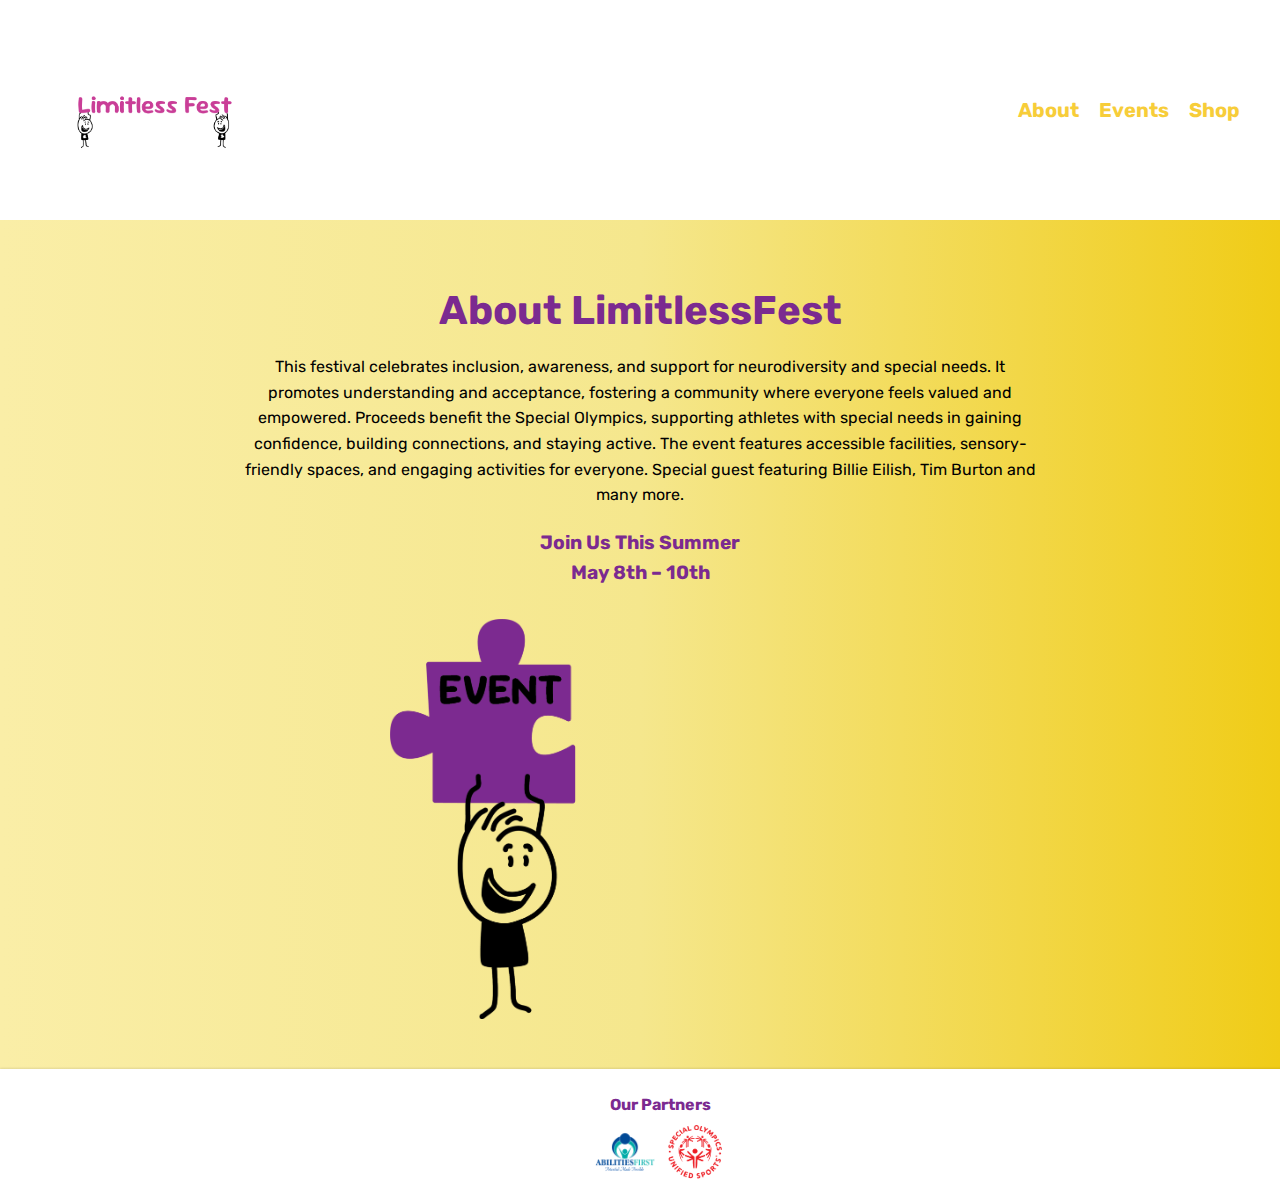
<file: page2/about.html>
<!DOCTYPE html>
<html lang="en">
<head>
    <meta charset="UTF-8">
    <meta name="viewport" content="width=device-width, initial-scale=1.0">
    <title>About LimitlessFest</title>
    <link rel="preconnect" href="https://fonts.googleapis.com">
    <link rel="preconnect" href="https://fonts.gstatic.com" crossorigin>
    <link href="https://fonts.googleapis.com/css2?family=Rubik:ital,wght@0,300..900;1,300..900&display=swap" rel="stylesheet">
    <link rel="stylesheet" href="css/style.css">
</head>
<body>
    <header>
        <div class="logo">
            <a href="../index.html">
                <img src="img/limit.png" alt="logo" class="clickable-image">
            </a>
        </div>
        <nav>
            <ul>
                <li><a href="..//page2/about.html" class="">About</a></li>
                <li><a href="..//page3/event.html" class="">Events</a></li>
                <li><a href="../page4/shop.html" class="">Shop</a></li>
            </ul>
        </nav>
    </header>

    <section class="about">
        <div class="about-content">
            <h1>About LimitlessFest</h1>
            <p>
                This festival celebrates inclusion, awareness, and support for neurodiversity and special needs. It promotes understanding and acceptance, fostering a community where everyone feels valued and empowered.
                Proceeds benefit the Special Olympics, supporting athletes with special needs in gaining confidence, building connections, and staying active.
                The event features accessible facilities, sensory-friendly spaces, and engaging activities for everyone. Special guest featuring Billie Eilish, Tim Burton and many more. 
            </p>
            <p class="highlight">
                Join Us This Summer <br> May 8th – 10th </br>
            </p>
        </div>
     
        <div class="image-button">
            <a href="../page3/event.html">
                <img src="img/Event.png" alt="Event Button" class="clickable-image">
            </a>
        </div>
    </section>


    <footer>
        <h3>Our Partners</h3>
        <div class="partners">
            <img src="img/AF.png" alt="Partner Logo AF">
            <img src="img/so.png" alt="Partner Logo SO">
        </div>
    </footer>
</body>
</html>
</file>
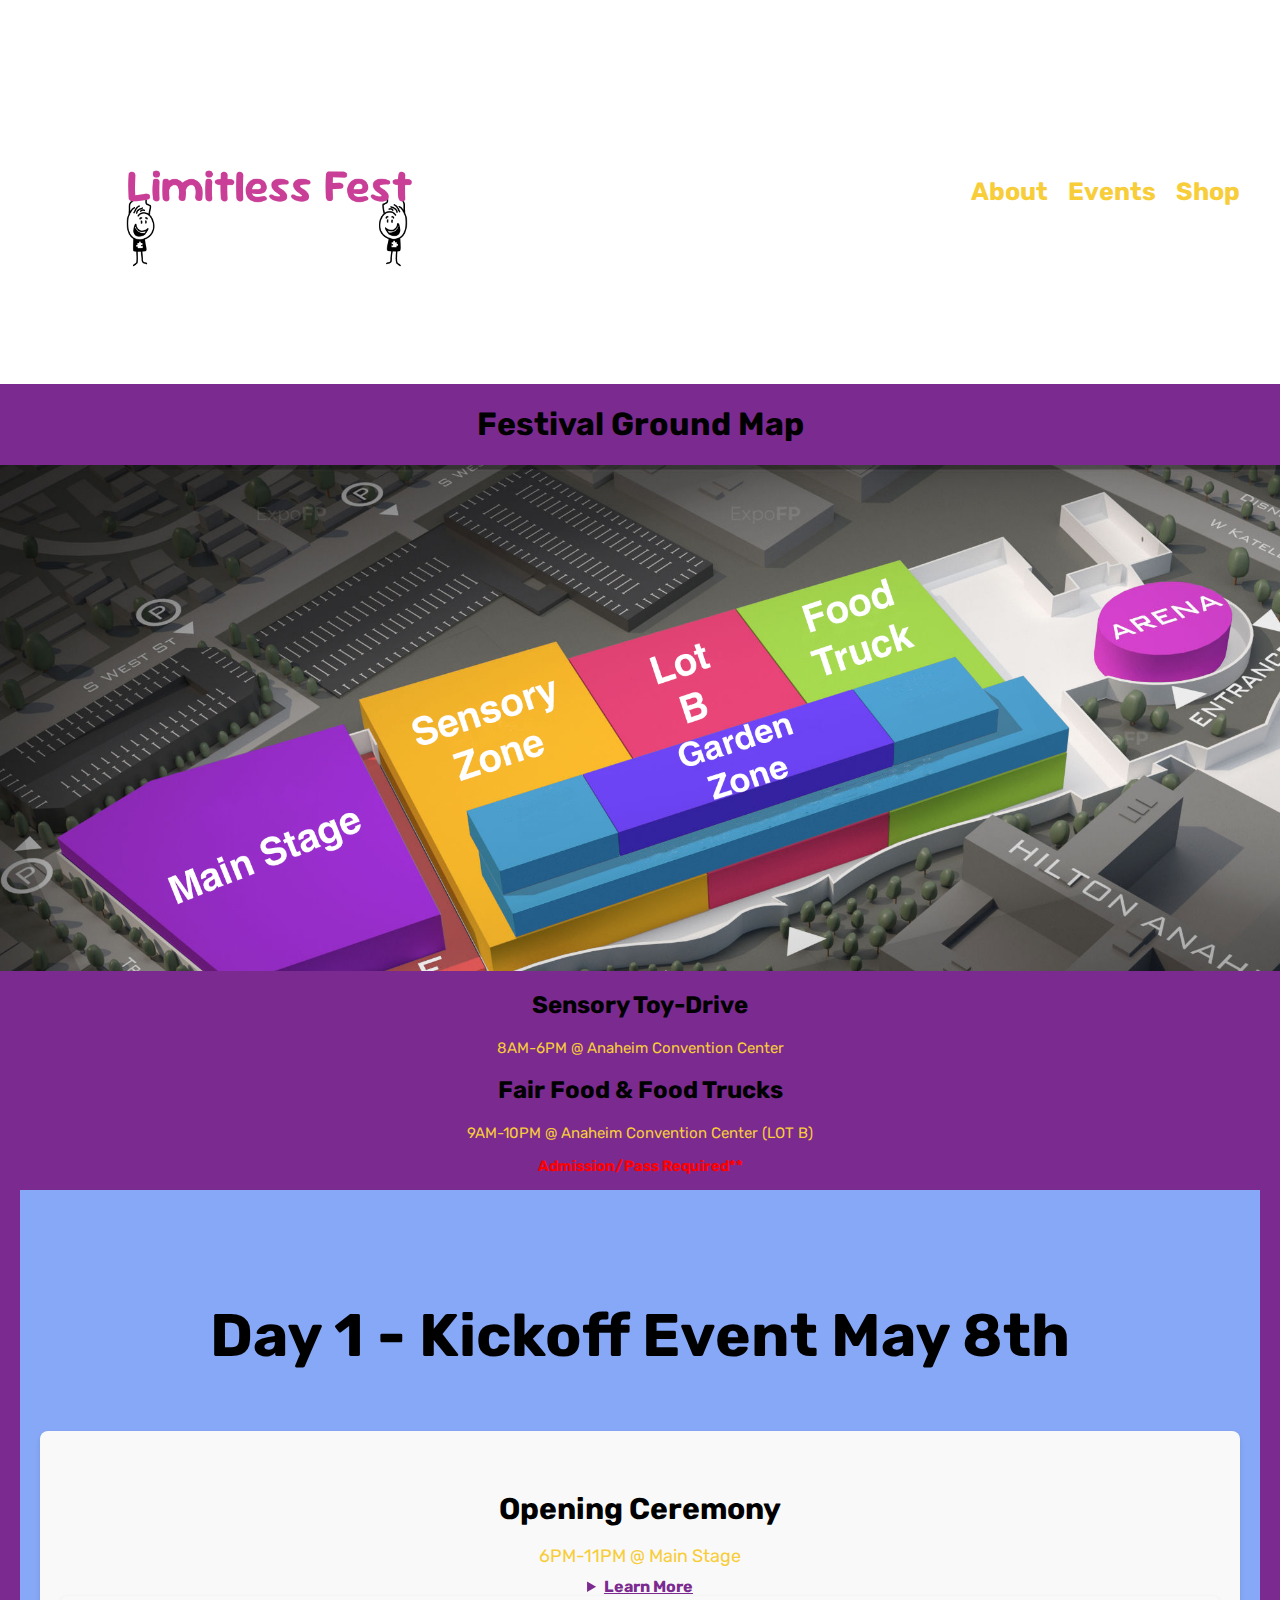
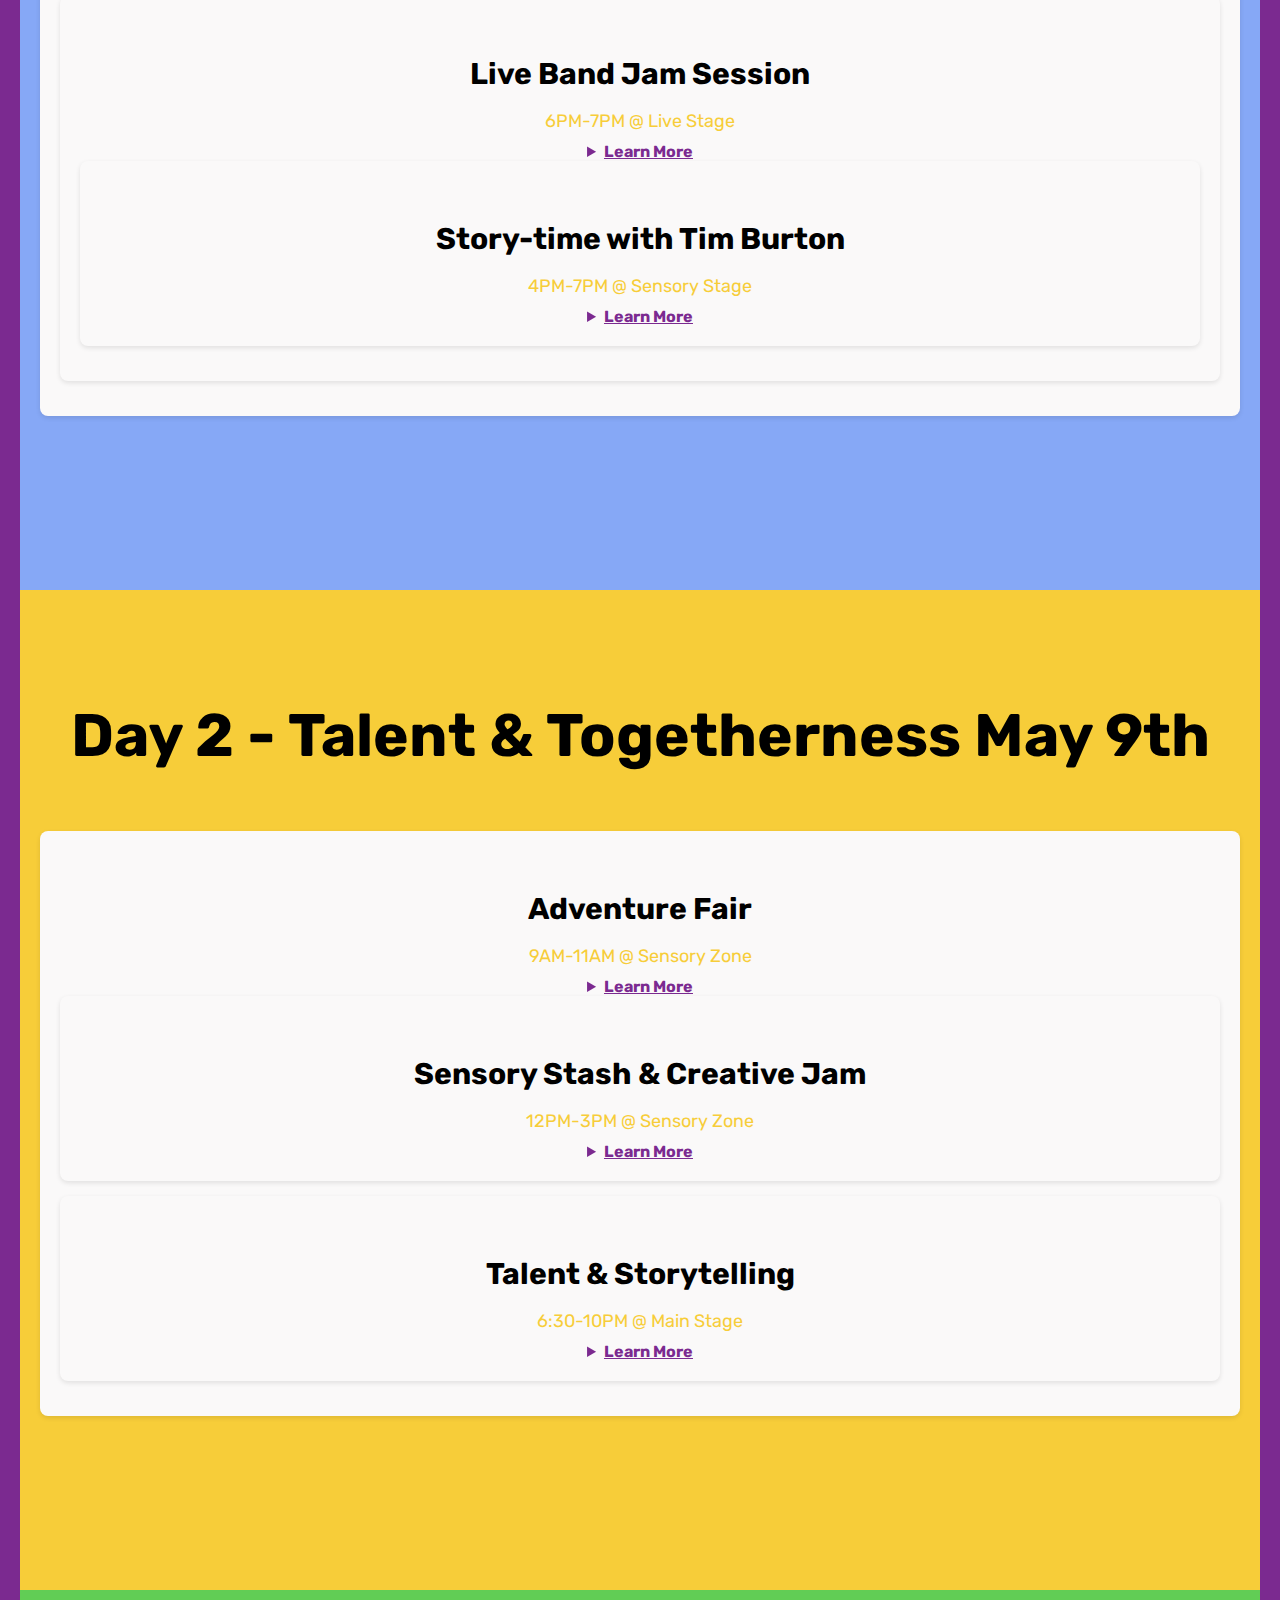
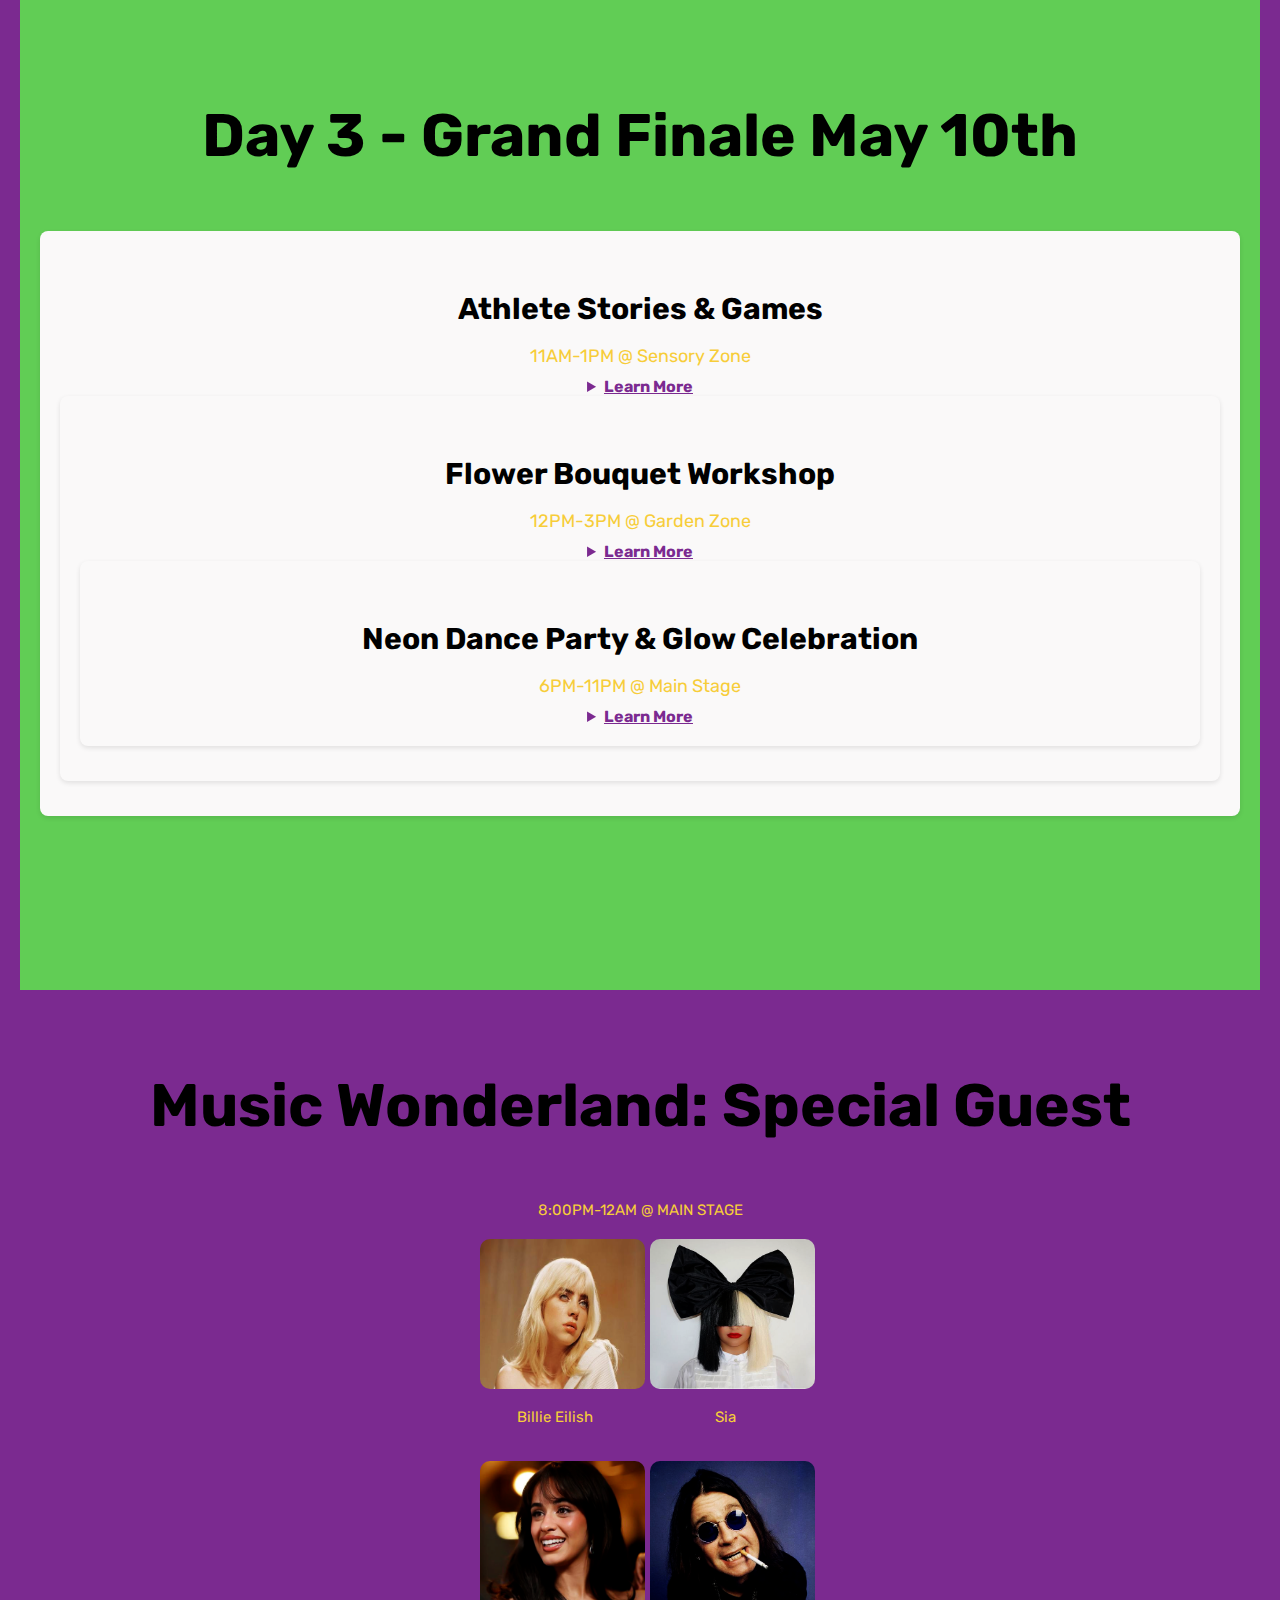
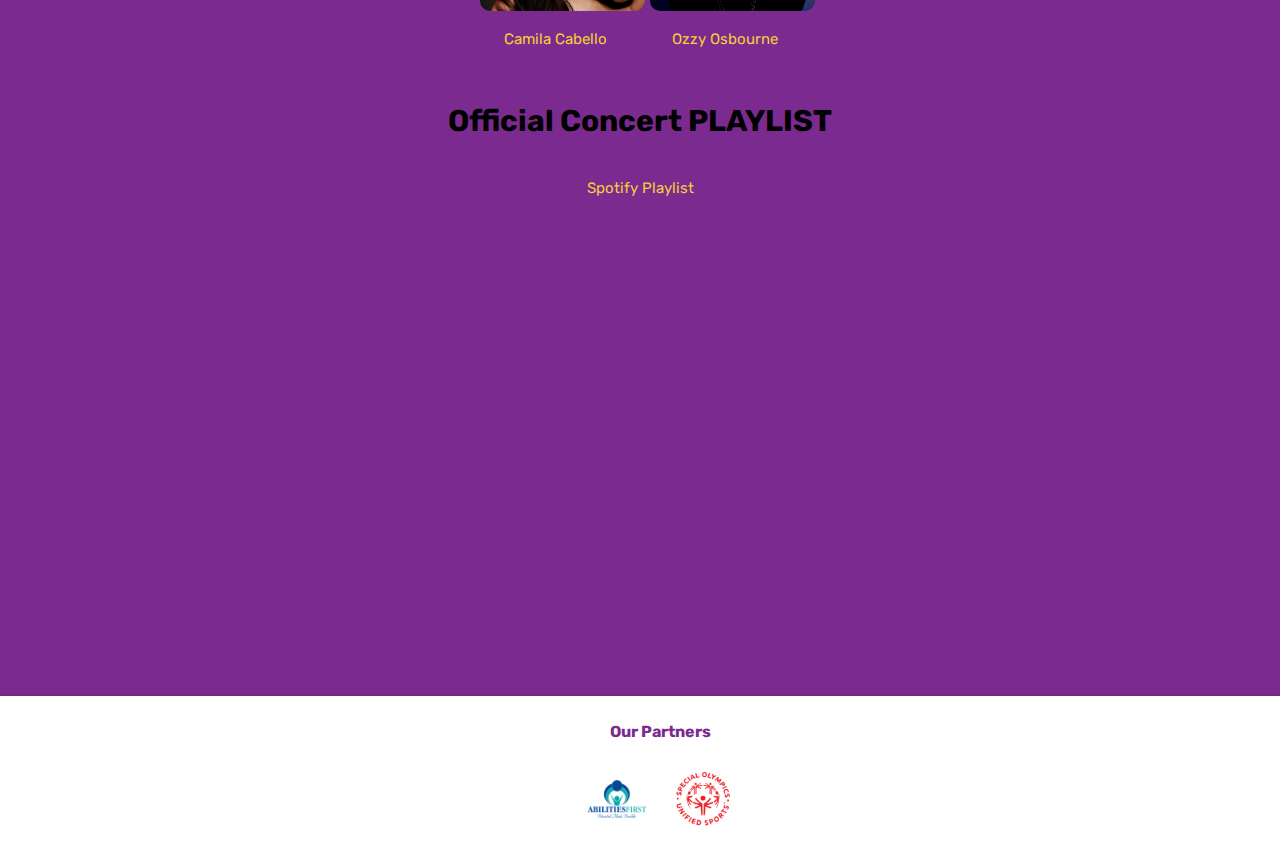
<file: page3/event.html>
<!DOCTYPE html>
<html lang="en">
<head>
    <meta charset="UTF-8">
    <meta name="viewport" content="width=device-width, initial-scale=1.0">
    <title>LimitlessFest</title>
    <link rel="stylesheet" href="css/style.css">
    <link rel="preconnect" href="https://fonts.googleapis.com">
    <link rel="preconnect" href="https://fonts.gstatic.com" crossorigin>
    <link href="https://fonts.googleapis.com/css2?family=Rubik:wght@400;700&display=swap" rel="stylesheet">
</head>
<body>
    <header>
        <div class="image-button">
            <a href="../index.html">
                <img src="img/limit.png" alt="LimitlessFest Logo" class="clickable-image">
            </a>
        </div>
        <nav>
            <ul>
                <li><a href="../page2/about.html">About</a></li>
                <li><a href="../page3/event.html">Events</a></li>
                <li><a href="../page4/shop.html">Shop</a></li>
            </ul>
        </nav>
    </header>
    <main>
        <h1 class="center-text">Festival Ground Map</h1>
       
        <img src="img/map.png" alt="Festival Ground Map" class="map">
        <section class="event">
            <h2>Sensory Toy-Drive</h2>
            <p>8AM-6PM @ Anaheim Convention Center</p>
            <h2>Fair Food & Food Trucks</h2>
            <p>9AM-10PM @ Anaheim Convention Center (LOT B)</p>
            <p class="highlight">Admission/Pass Required**</p>

            <section class="day-section day-1">
            <h3>Day 1 - Kickoff Event May 8th</h3>
            <div class="event-card">
                <div class="event-details">
                    <h4>Opening Ceremony</h4>
                    <p>6PM-11PM @ Main Stage</p>
                    <details class="info-box">
                        <summary class="learn-more-button">Learn More</summary>
                        <p class="info-text">Opening Ceremony: A parade and torch lighting led by Special Olympics athletes to start the festival 
                            <br>with inspiring speeches and a sense of excitement.</br> </p>
                    </details>
                  
             
                <div class="event-details">
                    <h4>Live Band Jam Session</h4>
                    <p>6PM-7PM @ Live Stage</p>
                    <details class="info-box">
                        <summary class="learn-more-button">Learn More</summary>
                        <p class="info-text">Get ready to groove to the beats of an electrifying live band! 
                            <br>Join us for an unforgettable night of music, featuring high-energy performances </br> and catchy tunes that’ll have you dancing and singing along. 
                            <br> Grab your friends, feel the vibe, and enjoy the perfect soundtrack to wrap up the day!</br>
                    </details>
                    
                <div class="event-details">
                    <h4>Story-time with Tim Burton</h4>
                    <p>4PM-7PM @ Sensory Stage</p>
                    <details class="info-box">
                        <summary class="learn-more-button">Learn More</summary>
                        <p class="info-text">Settle in for a special read-along session with Tim Burton! Enjoy a mix of enchanting and imaginative tales as he shares his favorite stories. With his unique storytelling 
                            flair, this event promises a magical experience for everyone, filled with laughter, wonder, and a few delightful surprise.</p>
                    </details>
                  
                </div>
            
        </section>
        
        
 


        <section class="day-section day-2">
            <h3>Day 2 - Talent & Togetherness May 9th</h3>
            <div class="event-card">
                <div class="event-details">
                    <h4>Adventure Fair</h4>
                    <p>9AM-11AM @ Sensory Zone</p>
                    <details class="info-box">
                        <summary class="learn-more-button">Learn More</summary>
                        <p class="info-text">Explore booths from local organizations offering job resources, volunteer options, and support.
                            <br> Enjoy games, face painting, and win cool prizes! </br> </p>
                    </details>
                    
                <div class="event-details">
                    <h4>Sensory Stash & Creative Jam</h4>
                    <p>12PM-3PM @ Sensory Zone</p>
                    <details class="info-box">
                        <summary class="learn-more-button">Learn More</summary>
                        <p class="info-text"> Relax in our cozy Sensory Stash Pad with art and music therapy. Get creative and connect with others in a welcoming space.</p>
                    </details>
                    
                </div>
                <div class="event-details">
                    <h4>Talent & Storytelling</h4>
                    <p>6:30-10PM @ Main Stage</p>
                    <details class="info-box">
                        <summary class="learn-more-button">Learn More</summary>
                        <p class="info-text"> End the day with live performances and inspiring stories. Cheer on amazing talents and enjoy special guest appearances—an unmissable celebration!</p>
                    </details>
                  
                </div>
        
        </section>
        <section class="day-section day-3">
            <h3>Day 3 - Grand Finale May 10th</h3>
            <div class="event-card">
                <div class="event-details">
                    <h4>Athlete Stories & Games</h4>
                    <p>11AM-1PM @ Sensory Zone</p>
                    <details class="info-box">
                        <summary class="learn-more-button">Learn More</summary>
                        <p class="info-text">Hear inspiring stories from Special Olympics athletes, followed by a fun athletic games marathon where
                            everyone can join in!</p>
                    </details>
                   
      
                <div class="event-details">
                    <h4>Flower Bouquet Workshop</h4>
                    <p>12PM-3PM @ Garden Zone</p>
                    <details class="info-box">
                        <summary class="learn-more-button">Learn More</summary>
                        <p class="info-text"> Get creative in this hands-on workshop where you can build your own beautiful bouquet of flowers. 
                            Learn the art of floral design and take home a vibrant, personal creation!</p>
                    </details>
                  
        
                <div class="event-details">
                    <h4>Neon Dance Party & Glow Celebration</h4>
                    <p>6PM-11PM @ Main Stage</p>
                    <details class="info-box">
                        <summary class="learn-more-button">Learn More</summary>
                        <p class="info-text">Wrap up the festival with a vibrant dance party! 
                            Enjoy bubbles, free glow sticks, and a sensory-friendly vibe as we celebrate our incredible athletes with a night of music and fun.</p>
                    </details>
                
                </div>
               
            </div>
        </section>
        <section class="guest-section">
            <h3>Music Wonderland: Special Guest</h3>
            <p>8:00PM-12AM @ MAIN STAGE</p>
            <div class="guest-row">
                <div class="guest">
                    <img src="img/billie.png" alt="Billie Eilish">
                    <p>Billie Eilish</p>
                </div>
                <div class="guest">
                    <img src="img/sia.png" alt="Sia">
                    <p>Sia</p>
                </div>
            </div>
            <div class="guest-row">
                <div class="guest">
                    <img src="img/camila.png" alt="Camila Cabello">
                    <p>Camila Cabello</p>
                </div>
                <div class="guest">
                    <img src="img/ozzy.png" alt="Ozzy Osbourne">
                    <p>Ozzy Osbourne</p>
                </div>
            </div>
            <h4>Official Concert PLAYLIST</h4>
            <p>Spotify Playlist</p>
         
            <iframe style="border-radius:12px" src="https://open.spotify.com/embed/playlist/3Qkvu9JdbOvjo4RCZwNwC5?utm_source=generator" 
            width="600" height="450" frameBorder="0" allowfullscreen="" allow="autoplay; clipboard-write; encrypted-media; fullscreen; picture-in-picture" 
            loading="lazy"></iframe>
            </div>
    </main>
    <footer>
        <h3>Our Partners</h3>
        <div class="partners">
            <img src="img/AF.png" alt="Af Logo">
            <img src="img/so.png" alt="SO Logo">
        </div>
    </footer>
</body>
</html>
</file>
<file: page2/css/style.css>
body {
    font-family: 'Rubik', sans-serif; 
    margin: 0;
    padding: 0;
    background: linear-gradient(90deg, #faeea7, #f5e78d, #f0cc17); 
    color: #ffffff; 
}
header {
    background-color: #ffffff;
    padding: 10px 20px; 
    display: flex;
    justify-content: space-between;
    align-items: center;
   
}

.image-button img {
    max-width: 500px; 
    height: auto;
    display: block;
}

nav ul {
    list-style-type: none;
    margin: 0;
    padding: 0 20px; 
    display: flex;
    gap: 20px; 
}


nav ul li a {
    text-decoration: none;
    color: #f7cd39;
    font-size: 20px;
    font-weight: bold;
}

nav ul li a:hover {
    color: #61cd55;
}


.about {
    text-align: center;
    padding: 40px 20px;
}

.about-content h1 {
    font-size: 2.5rem;
    margin-bottom: 20px;
    color: #7b2a90; 
}

.about-content p {
    font-size: 1em;
    line-height: 1.6;
    margin: 20px auto;
    max-width: 800px;
    color: #000000; 
  
}

.about-content .highlight {
    font-size: 1.2em;
    font-weight: bold;
    margin-top: 20px;
    color: #7b2a90; 
}


.image-button {
    margin-top: 30px;
    display: flex;
    justify-content: center; 
    align-items: center;
}

.clickable-image {
    width: 90%;
    max-width: 300px;
    cursor: pointer;
    transition: transform 0.3s;
    border: none;
    background: none;
}

.clickable-image:hover {
    transform: scale(1.05);
}

footer {
    background-color: #ffffff;
    color: #7b2a90; 
    text-align: center;
    padding: 10px 20px;
    margin-top: 10px;
    width: 100%;
    box-shadow: 0 -1px 2px rgba(0, 0, 0, 0.1);
}
footer h3 {
    font-size: 16px; 
    margin-bottom: 5px;
}

footer .partners img {
    margin: 3px;
    width: 60px; 
    height: auto;
}
</file>
<file: page3/css/style.css>
body {
    font-family: 'Rubik', sans-serif;
    margin: 0;
    padding: 0;
    height: 100vh;
    background-color: #7b2a90;
}

header {
    background-color: #fff;
    padding: 10px 20px;
    display: flex;
    justify-content: space-between;
    align-items: center;
   
}

.image-button img {
    max-width: 500px; 
    height: auto;
    display: block;
}

nav ul {
    list-style-type: none;
    margin: 0;
    padding: 0 20px; 
    display: flex;
    gap: 20px; 
}

nav ul li a {
    text-decoration: none;
    color: #f7cd39; 
    font-size: 25px;
    font-weight: bold;
}

nav ul li a:hover {
    color: #61cd55; 
}


.center-text {
    text-align: center;
    color: #000000;
}

.map {
    display: block;
    max-width: 100%;
    margin: 20px auto;
}

.highlight {
    color: red;
    font-weight: bold;
}

p {
    text-align: center;
    color: #f7cd39;
    font-size: 15px;
}

h2, h3, h4 {
    text-align: center;
}

h3 {
    font-size: 60px;
}

h4 {
    font-size: 30px;
}

.day-section {
    padding: 20px;
    width: 100%;
    max-width: 1200px;
    margin: 0 auto;
    min-height: 100vh;
}

.day-1, .day-2, .day-3 {
    background-color: #86a8f6; 
    padding: 50px 20px; 
    margin: 0 auto;
    width: 100%; 
}

.day-2 {
    background-color: #f7cd39;
}

.day-3 {
    background-color: #61cd55;
}

.event-card {
    display: flex;
    flex-wrap: wrap;
    gap: 20px;
    margin: 20px 0;
}

.event-details {
    flex: 1 1 calc(50% - 20px);
    padding: 20px;
    text-align: center;
    margin-bottom: 15px;
    border-radius: 8px;
    background: #faf9f9;
    box-shadow: 0 2px 5px rgba(0, 0, 0, 0.1);
    font-weight: normal; 
}

.event-details h4 {
    font-size: 30px; 
    margin-bottom: 10px;
}

.event-details p {
    margin-bottom: 10px;
    font-size: 18px;
    font-weight: normal; 
}

.learn-more-button {
    color: #7b2a90;
    cursor: pointer;
    font-weight: bold;
    text-decoration: underline;
    margin-top: 10px; 
}

.learn-more-button:hover {
    color: #f7cd39;
}

.info-box {
    margin-top: 10px;
}

.info-text {
    margin: 10px 0;
    color: #000000;
    font-size: 15px;
    font-weight: normal; 
}

.guest-section {
    text-align: center;
    padding: 20px;
}

.guest-row {
    display: flex;
    justify-content: center;
    gap: 20px;
    flex-wrap: wrap;
    margin-top: 20px;
}

.guest {
    text-align: center;
    max-width: 150px;
}

.guest img {
    width: 165px; 
    height: 150px; 
    border-radius: 10px;
}

.partners {
    display: flex;
    justify-content: center;
    gap: 20px;
    padding: 20px 0;
}

.partners img {
    max-width: 100px;
}

footer {
    background-color: #ffffff;
    color: #7b2a90; 
    text-align: center;
    padding: 10px 20px;
    margin-top: 10px;
    width: 100%;
    box-shadow: 0 -1px 2px rgba(0, 0, 0, 0.1);
}
footer h3 {
    font-size: 16px; 
    margin-bottom: 5px;
}

footer .partners img {
    margin: 3px;
    width: 60px; 
    height: auto;
}
</file>
